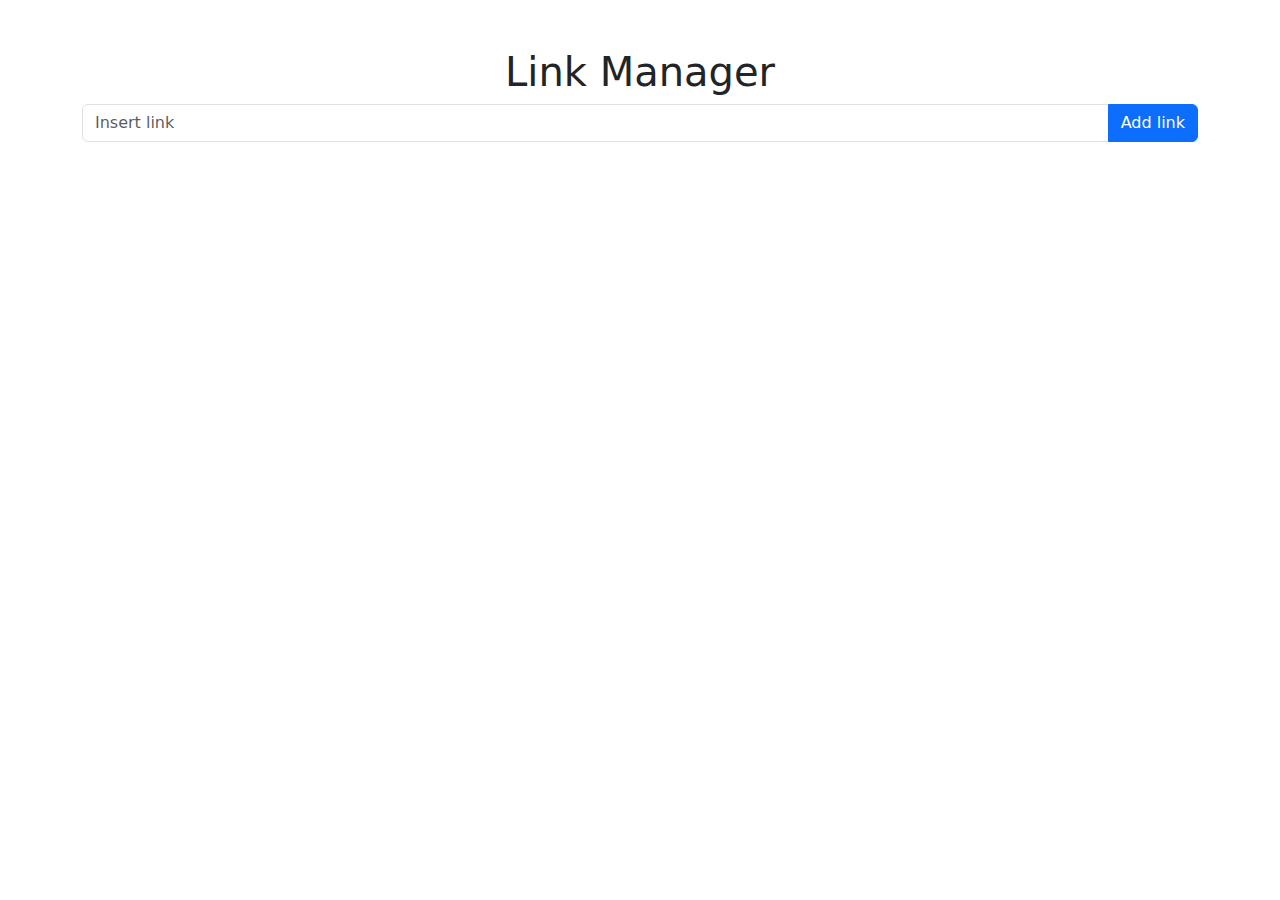
<file: Projekt_2_PZPP/wwwroot/link-manager/index.html>
<!DOCTYPE html>
<html lang="pl">
<head>
    <meta charset="UTF-8" />
    <meta name="viewport" content="width=device-width, initial-scale=1.0" />
    <title>Link manager</title>
    <link rel="stylesheet" href="style.css" />
    <link href="https://cdn.jsdelivr.net/npm/bootstrap@5.3.2/dist/css/bootstrap.min.css" rel="stylesheet" />
    <link href="https://fonts.googleapis.com/css2?family=Montserrat:wght@400;700&display=swap" rel="stylesheet" />
    <link href="https://cdn.jsdelivr.net/npm/bootstrap-icons@1.10.5/font/bootstrap-icons.css" rel="stylesheet" />
    <link rel="icon" type="image/png" href="/images/link.png">

</head>
<body>


    <div class="container mt-5">
        <h1 class="text-center">Link Manager</h1>
        <div class="input-group mb-3">
            <input type="text" id="linkInput" class="form-control" placeholder="Insert link" />
            <button id="addBtn" class="btn btn-primary">Add link</button>
        </div>
        <ul id="linkList" class="list-group"></ul>
    </div>

    <script src="script.js"></script>

</body>
</html>
</file>
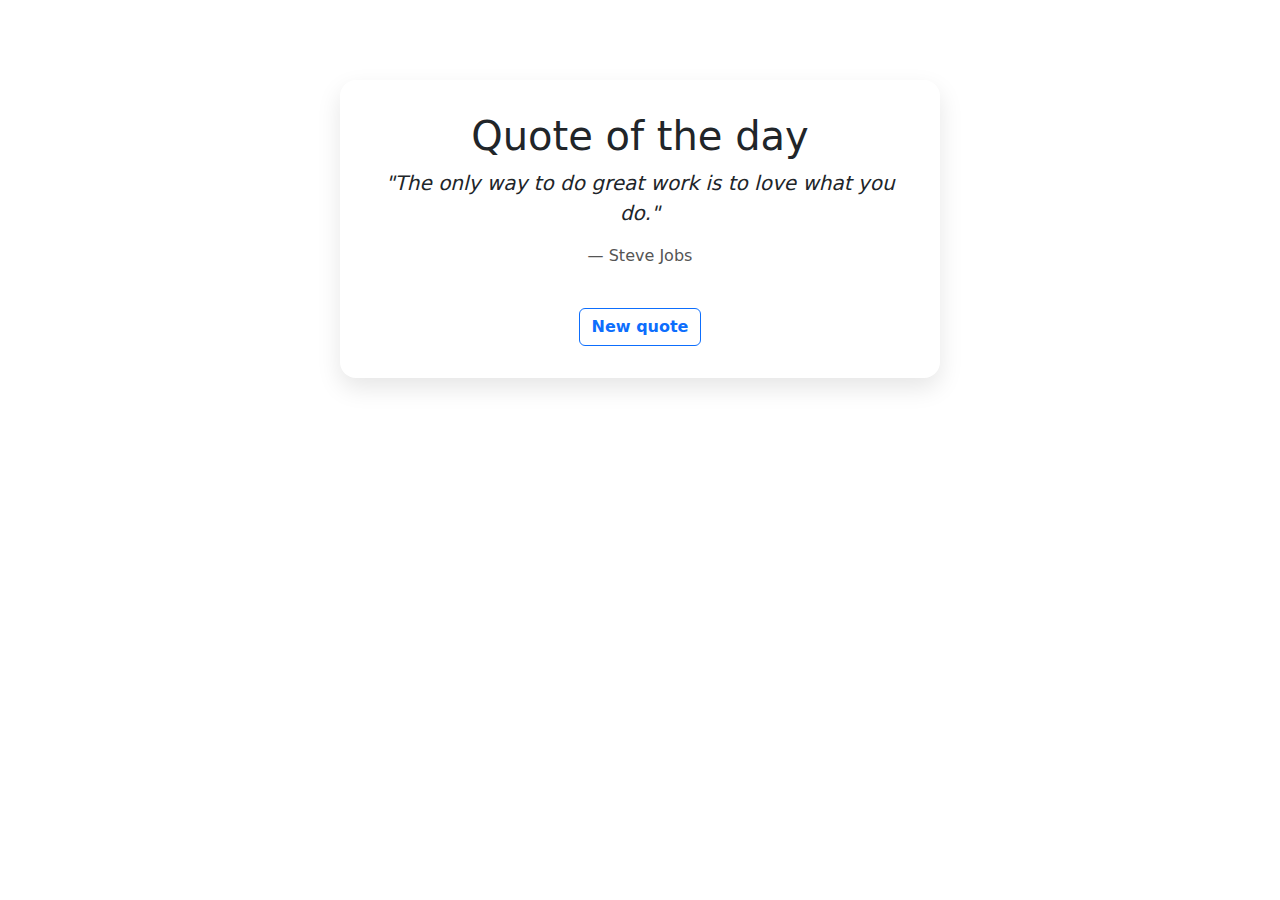
<file: Projekt_2_PZPP/wwwroot/random-quote/index.html>
<!DOCTYPE html>
<html lang="pl">
<head>
    <meta charset="UTF-8" />
    <meta name="viewport" content="width=device-width, initial-scale=1.0" />
    <title>Quote of the day</title>
    <link rel="stylesheet" href="style.css" />
    <link href="https://cdn.jsdelivr.net/npm/bootstrap@5.3.2/dist/css/bootstrap.min.css" rel="stylesheet" />
    <link href="https://fonts.googleapis.com/css2?family=Montserrat:wght@400;700&display=swap" rel="stylesheet" />
    <link rel="icon" type="image/png" href="/images/quote.png">
</head>
<body>
    <div class="quote-container text-center mt-5">
        <h1>Quote of the day</h1>
        <blockquote id="quote" class="blockquote">Ładowanie...</blockquote>
        <footer id="author" class="blockquote-footer mt-3"></footer>
        <button id="newQuote" class="btn btn-outline-primary mt-4">New quote</button>
    </div>

    <script src="script.js"></script>
</body>
</html>
</file>
<file: Projekt_2_PZPP/wwwroot/link-manager/style.css>
﻿body {
    font-family: 'Montserrat', sans-serif;
    background-color: #f9f9f9;
}

h1 {
    font-weight: 700;
    margin-bottom: 20px;
}

#linkList li {
    display: flex;
    justify-content: space-between;
    align-items: center;
}

.link-text {
    white-space: nowrap;
    overflow: hidden;
    text-overflow: ellipsis;
}

.list-group-item > div > button {
    min-width: 38px;
}
</file>
<file: Projekt_2_PZPP/wwwroot/random-quote/style.css>
﻿body {
    font-family: 'Montserrat', sans-serif;
    background-color: #f8f9fa;
    color: #333;
    padding: 2rem;
}

.quote-container {
    max-width: 600px;
    margin: 0 auto;
    background: #fff;
    padding: 2rem;
    border-radius: 1rem;
    box-shadow: 0 10px 25px rgba(0, 0, 0, 0.1);
}

blockquote {
    font-size: 1.5rem;
    font-style: italic;
}

#author {
    font-size: 1rem;
    color: #555;
}

#newQuote {
    font-weight: bold;
}
</file>
